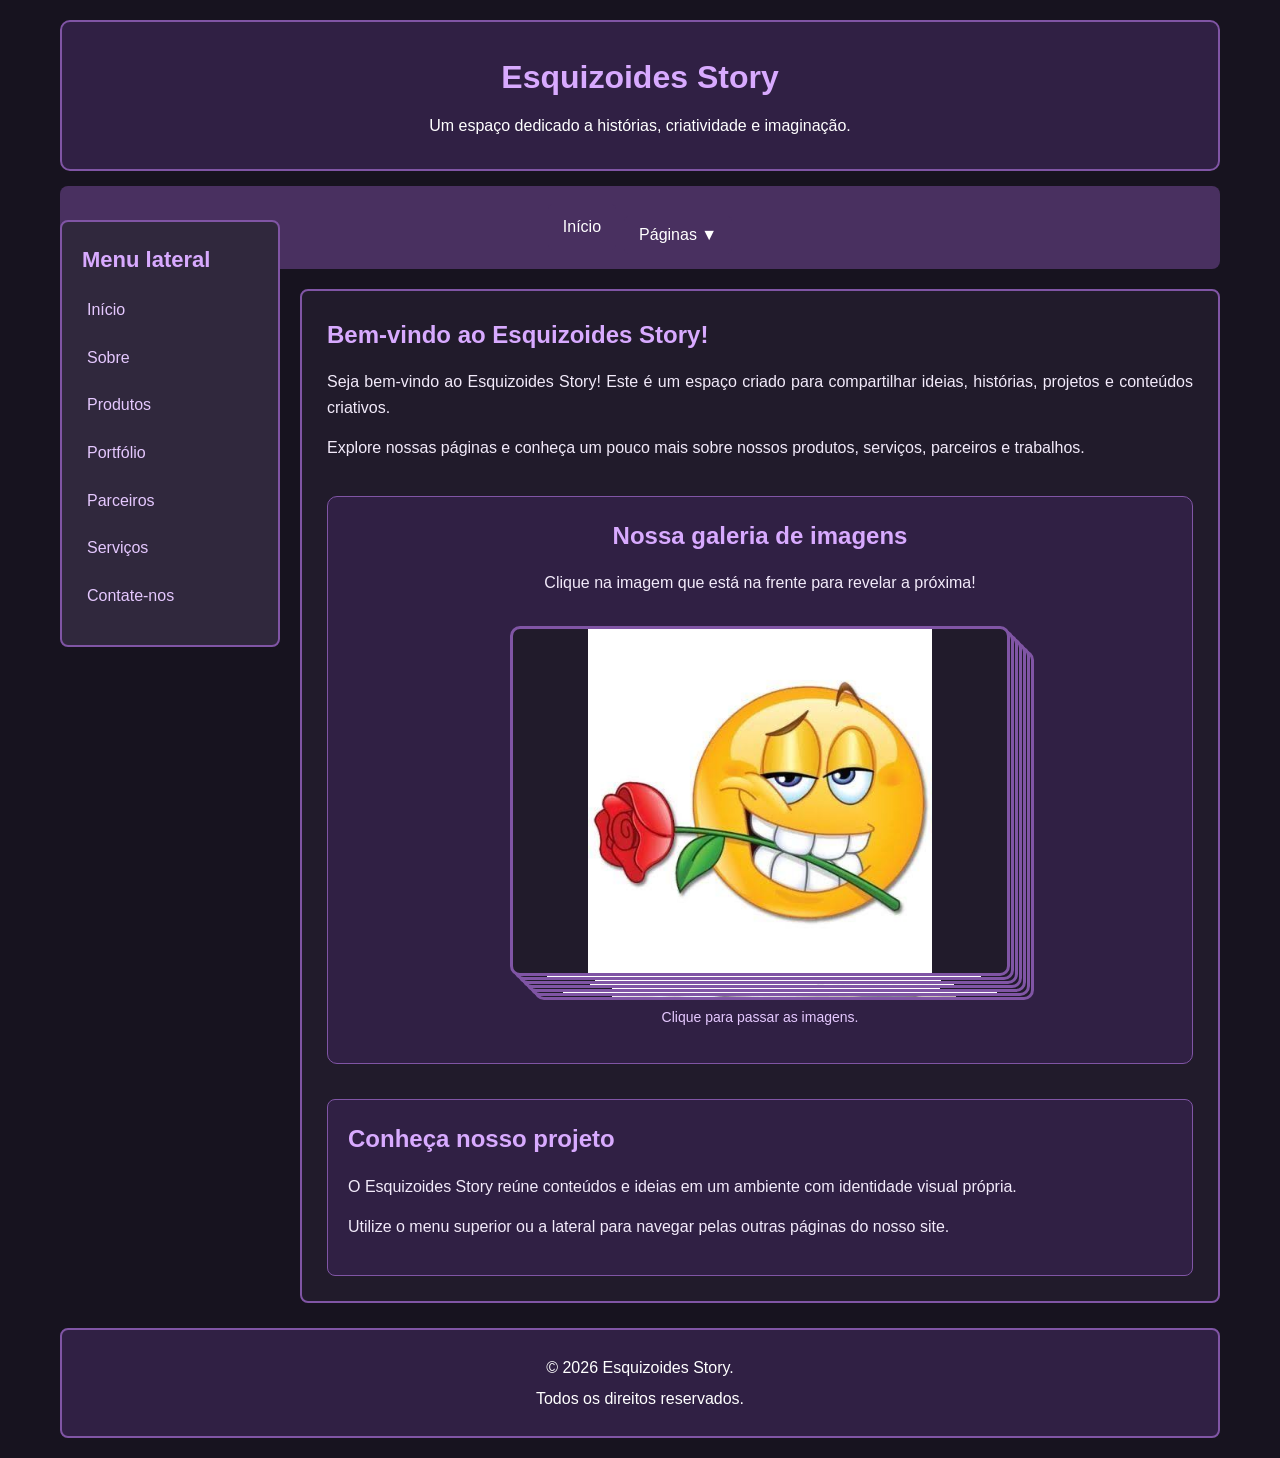
<file: index.html>
<!DOCTYPE html>
<html lang="pt-BR">

<head>
    <meta charset="UTF-8">
    <meta name="viewport" content="width=device-width, initial-scale=1.0">

    <title>Esquizoides Story</title>

    <link rel="stylesheet" href="style.css">
</head>

<body>

    <!-- CABEÇALHO -->
    <header>
        <h1>Esquizoides Story</h1>
        <p>Um espaço dedicado a histórias, criatividade e imaginação.</p>
    </header>

    <!-- MENU PRINCIPAL -->
    <nav>
        <a href="index.html">Início</a>

        <div class="dropdown">
            <button class="dropdown-botao" type="button">
                Páginas ▼
            </button>

            <div class="dropdown-conteudo">
                <a href="sobre.html">Sobre</a>
                <a href="produtos.html">Produtos</a>
                <a href="portfolio.html">Portfólio</a>
                <a href="parceiros.html">Parceiros</a>
                <a href="servicos.html">Serviços</a>
                <a href="contate-nos.html">Contate-nos</a>
            </div>
        </div>
    </nav>

    <!-- CONTEÚDO DA PÁGINA -->
    <div class="conteudo-layout">

        <!-- MENU LATERAL FIXO -->
        <aside>
            <h2>Menu lateral</h2>

            <ul>
                <li><a href="index.html">Início</a></li>
                <li><a href="sobre.html">Sobre</a></li>
                <li><a href="produtos.html">Produtos</a></li>
                <li><a href="portfolio.html">Portfólio</a></li>
                <li><a href="parceiros.html">Parceiros</a></li>
                <li><a href="servicos.html">Serviços</a></li>
                <li><a href="contate-nos.html">Contate-nos</a></li>
            </ul>
        </aside>

        <!-- CONTEÚDO PRINCIPAL -->
        <main>

            <section>
                <h2>Bem-vindo ao Esquizoides Story!</h2>

                <p>
                    Seja bem-vindo ao Esquizoides Story!
                    Este é um espaço criado para compartilhar
                    ideias, histórias, projetos e conteúdos
                    criativos.
                </p>

                <p>
                    Explore nossas páginas e conheça um pouco
                    mais sobre nossos produtos, serviços,
                    parceiros e trabalhos.
                </p>
            </section>

            <!-- SEÇÃO DAS 7 IMAGENS -->
            <section class="secao-pilha">

                <h2>Nossa galeria de imagens</h2>

                <p>
                    Clique na imagem que está na frente para
                    revelar a próxima!
                </p>

                <div class="pilha-imagens">

                    <img
                        src="imagens/robocopgay1.jpeg"
                        class="imagem-pilha"
                        alt="Imagem 1"
                    >

                    <img
                        src="imagens/robocopgay2.jpeg"
                        class="imagem-pilha"
                        alt="Imagem 2"
                    >

                    <img
                        src="imagens/robocopgay3.jpeg"
                        class="imagem-pilha"
                        alt="Imagem 3"
                    >

                    <img
                        src="imagens/robocopgay4.webp"
                        class="imagem-pilha"
                        alt="Imagem 4"
                    >

                    <img
                        src="imagens/robocopgay6.jpg"
                        class="imagem-pilha"
                        alt="Imagem 5"
                    >

                    <img
                        src="imagens/robocopgay7.jpg"
                        class="imagem-pilha"
                        alt="Imagem 6"
                    >

                    <img
                        src="imagens/plys.webp"
                        class="imagem-pilha"
                        alt="Imagem 7"
                    >

                </div>

                <p class="instrucao-imagens">
                    Clique para passar as imagens.
                </p>

            </section>

            <!-- OUTRAS INFORMAÇÕES -->
            <section class="secao-informacoes">

                <h2>Conheça nosso projeto</h2>

                <p>
                    O Esquizoides Story reúne conteúdos e
                    ideias em um ambiente com identidade
                    visual própria.
                </p>

                <p>
                    Utilize o menu superior ou a lateral
                    para navegar pelas outras páginas
                    do nosso site.
                </p>

            </section>

        </main>

    </div>

    <!-- RODAPÉ -->
    <footer>
        <p>&copy; 2026 Esquizoides Story.</p>
        <p>Todos os direitos reservados.</p>
    </footer>


    <!-- JAVASCRIPT DAS 7 IMAGENS -->
    <script>

        const imagens = document.querySelectorAll(".imagem-pilha");

        let imagemAtual = 0;

        // Organiza a pilha inicial
        function organizarImagens() {

            imagens.forEach((imagem, indice) => {

                imagem.classList.remove("imagem-escondida");

                imagem.style.zIndex = imagens.length - indice;

            });

            imagemAtual = 0;
        }

        // Passa para a próxima imagem
        imagens.forEach((imagem) => {

            imagem.addEventListener("click", function() {

                // Esconde a imagem clicada
                imagem.classList.add("imagem-escondida");

                imagemAtual++;

                // Se chegou à última imagem, reinicia
                if (imagemAtual >= imagens.length) {

                    organizarImagens();

                }

            });

        });

        // Inicia a galeria
        organizarImagens();

    </script>

</body>
</html>
</file>
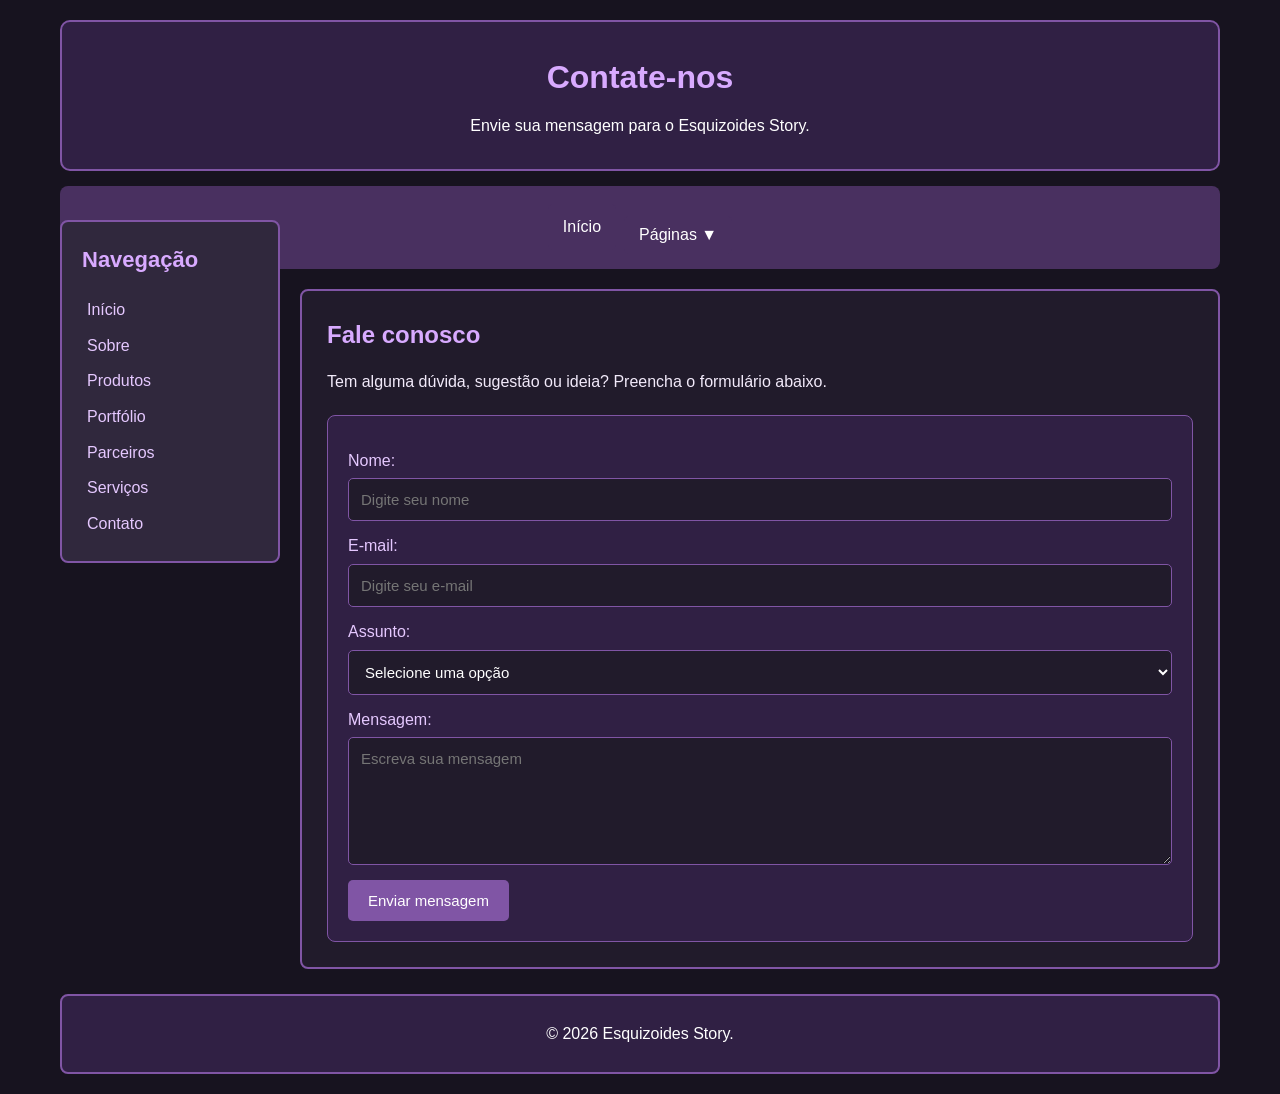
<file: contate-nos.html>
<!DOCTYPE html>
<html lang="pt-BR">
<head>
    <meta charset="UTF-8">
    <meta name="viewport" content="width=device-width, initial-scale=1.0">
    <title>Contate-nos - Esquizoides Story</title>
    <link rel="stylesheet" href="style.css">
</head>
<body>

<header>
    <h1>Contate-nos</h1>
    <p>Envie sua mensagem para o Esquizoides Story.</p>
</header>

<nav>
    <a href="index.html">Início</a>
    <div class="dropdown">
        <button class="dropdown-botao">Páginas ▼</button>
        <div class="dropdown-conteudo">
            <a href="sobre.html">Sobre</a>
            <a href="produtos.html">Produtos</a>
            <a href="portfolio.html">Portfólio</a>
            <a href="parceiros.html">Parceiros</a>
            <a href="servicos.html">Serviços</a>
            <a href="contate-nos.html">Contate-nos</a>
        </div>
    </div>
</nav>

<div class="conteudo-layout">
    <aside>
        <h2>Navegação</h2>
        <a href="index.html">Início</a>
        <a href="sobre.html">Sobre</a>
        <a href="produtos.html">Produtos</a>
        <a href="portfolio.html">Portfólio</a>
        <a href="parceiros.html">Parceiros</a>
        <a href="servicos.html">Serviços</a>
        <a href="contate-nos.html">Contato</a>
    </aside>

    <main>
        <section>
            <h2>Fale conosco</h2>
            <p>
                Tem alguma dúvida, sugestão ou ideia?
                Preencha o formulário abaixo.
            </p>

            <form action="#" method="post">
                <label for="nome">Nome:</label>
                <input type="text" id="nome" name="nome"
                    placeholder="Digite seu nome" required>

                <label for="email">E-mail:</label>
                <input type="email" id="email" name="email"
                    placeholder="Digite seu e-mail" required>

                <label for="assunto">Assunto:</label>
                <select id="assunto" name="assunto">
                    <option value="">Selecione uma opção</option>
                    <option value="duvida">Dúvida</option>
                    <option value="sugestao">Sugestão</option>
                    <option value="parceria">Parceria</option>
                    <option value="servico">Serviço</option>
                </select>

                <label for="mensagem">Mensagem:</label>
                <textarea id="mensagem" name="mensagem" rows="6"
                    placeholder="Escreva sua mensagem" required></textarea>

                <button type="submit">Enviar mensagem</button>
            </form>
        </section>
    </main>
</div>

<footer>
    <p>&copy; 2026 Esquizoides Story.</p>
</footer>

</body>
</html>
</file>
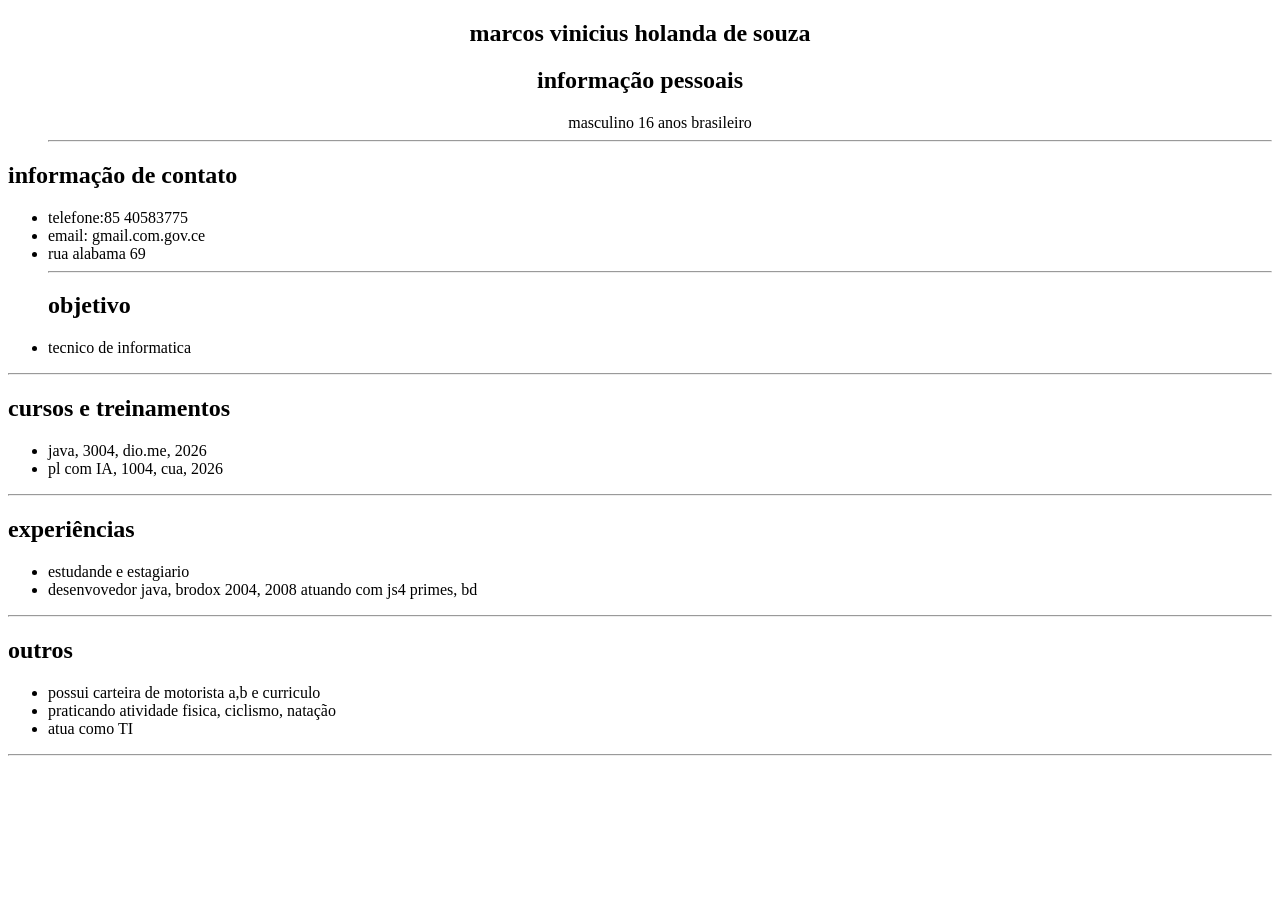
<file: curriculo.html>
<!DOCTYPE html>
<html lang="en">
<head>
    <meta charset="UTF-8">
    <meta name="viewport" content="width=device-width, initial-scale=1.0">
    <title>curriculo marcos vinicius</title>
</head>
<body>
    <center>
    <section>
    <h1> marcos vinicius holanda de souza</h1>  
    </section>
     <section>
    <h2>informação pessoais</h2>
        <ul>
       masculino
       16 anos
       brasileiro
       <hr>
    </center>
    </ul>

    <h2>informação de contato</h2>
    <ul>
    <li>telefone:85 40583775</li>
    <li>email: gmail.com.gov.ce</li> 
    <li>rua alabama 69</li>
    
    <hr>
    <h2>objetivo</h2>
    <li>tecnico de informatica</li>
    </ul>
    
    <hr>
    <h2>cursos e treinamentos</h2>
    <ul>
    <li>java, 3004, dio.me, 2026</li>
    <li>pl com IA, 1004, cua, 2026</li>
    </ul>
    
    <hr>
    <h2>experiências</h2>
    <ul>
    <li>estudande e estagiario</li>
    <li>desenvovedor java, brodox 2004, 2008 atuando com js4 primes, bd</li>
    </ul>
    
    <hr>
    <h2>outros</h2>
    <ul>
    <li>possui carteira de motorista a,b e curriculo</li>
    <li>praticando atividade fisica, ciclismo, natação</li>
    <li>atua como TI</li>
    </ul>
    <hr>

    </section>
</body>
</html>
</file>
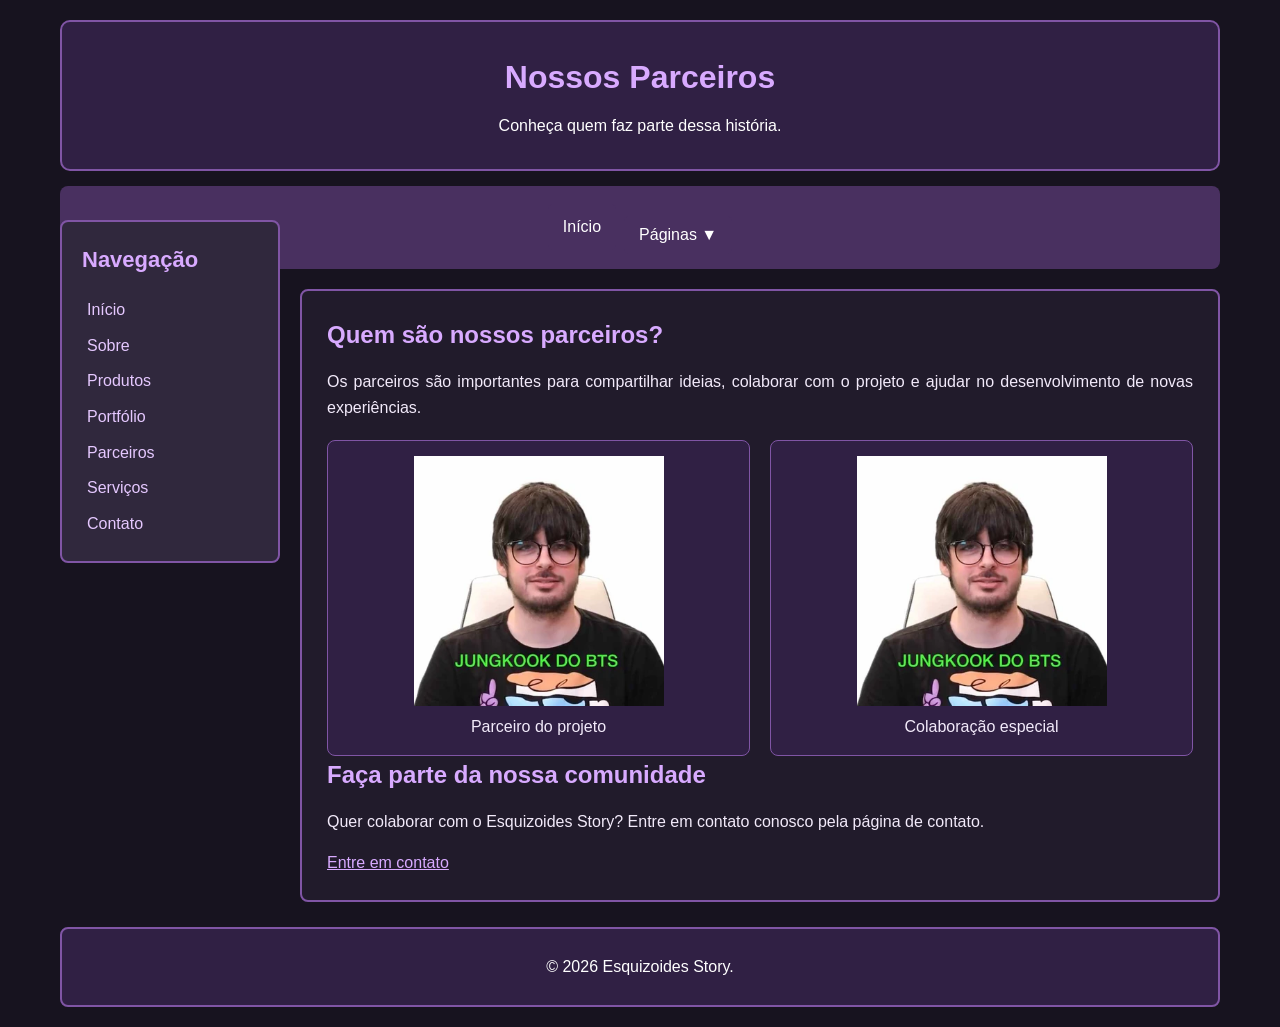
<file: parceiros.html>
<!DOCTYPE html>
<html lang="pt-BR">
<head>
    <meta charset="UTF-8">
    <meta name="viewport" content="width=device-width, initial-scale=1.0">
    <title>Parceiros - Esquizoides Story</title>
    <link rel="stylesheet" href="style.css">
</head>
<body>

<header>
    <h1>Nossos Parceiros</h1>
    <p>Conheça quem faz parte dessa história.</p>
</header>

<nav>
    <a href="index.html">Início</a>
    <div class="dropdown">
        <button class="dropdown-botao">Páginas ▼</button>
        <div class="dropdown-conteudo">
            <a href="sobre.html">Sobre</a>
            <a href="produtos.html">Produtos</a>
            <a href="portfolio.html">Portfólio</a>
            <a href="parceiros.html">Parceiros</a>
            <a href="servicos.html">Serviços</a>
            <a href="contate-nos.html">Contate-nos</a>
        </div>
    </div>
</nav>

<div class="conteudo-layout">
    <aside>
        <h2>Navegação</h2>
        <a href="index.html">Início</a>
        <a href="sobre.html">Sobre</a>
        <a href="produtos.html">Produtos</a>
        <a href="portfolio.html">Portfólio</a>
        <a href="parceiros.html">Parceiros</a>
        <a href="servicos.html">Serviços</a>
        <a href="contate-nos.html">Contato</a>
    </aside>

    <main>
        <section>
            <h2>Quem são nossos parceiros?</h2>
            <p>
                Os parceiros são importantes para compartilhar ideias,
                colaborar com o projeto e ajudar no desenvolvimento
                de novas experiências.
            </p>

            <div class="grade-imagens">
                <figure class="item-imagem">
                    <img src="imagens/vitor.webp" alt="Imagem de parceiro">
                    <figcaption>Parceiro do projeto</figcaption>
                </figure>

                <figure class="item-imagem">
                    <img src="imagens/vitor.webp" alt="Imagem de colaboração">
                    <figcaption>Colaboração especial</figcaption>
                </figure>
            </div>
        </section>

        <section>
            <h2>Faça parte da nossa comunidade</h2>
            <p>
                Quer colaborar com o Esquizoides Story?
                Entre em contato conosco pela página de contato.
            </p>
            <a href="contate-nos.html">Entre em contato</a>
        </section>
    </main>
</div>

<footer>
    <p>&copy; 2026 Esquizoides Story.</p>
</footer>

</body>
</html>
</file>
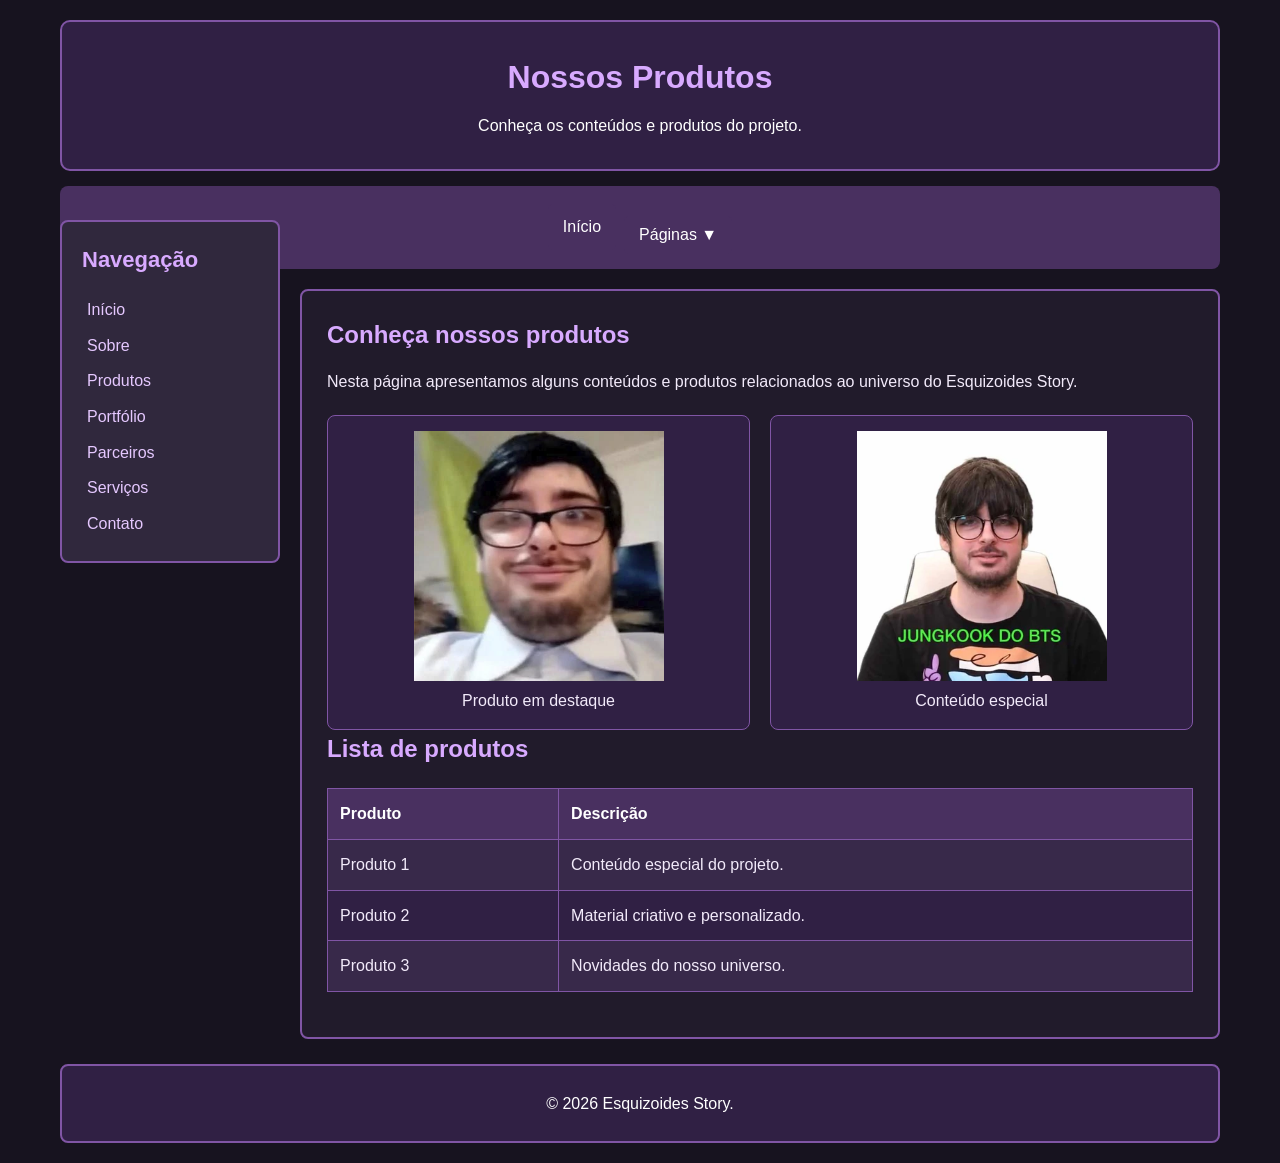
<file: produtos.html>
<!DOCTYPE html>
<html lang="pt-BR">
<head>
    <meta charset="UTF-8">
    <meta name="viewport" content="width=device-width, initial-scale=1.0">
    <title>Produtos - Esquizoides Story</title>
    <link rel="stylesheet" href="style.css">
</head>
<body>

<header>
    <h1>Nossos Produtos</h1>
    <p>Conheça os conteúdos e produtos do projeto.</p>
</header>

<nav>
    <a href="index.html">Início</a>
    <div class="dropdown">
        <button class="dropdown-botao">Páginas ▼</button>
        <div class="dropdown-conteudo">
            <a href="sobre.html">Sobre</a>
            <a href="produtos.html">Produtos</a>
            <a href="portfolio.html">Portfólio</a>
            <a href="parceiros.html">Parceiros</a>
            <a href="servicos.html">Serviços</a>
            <a href="contate-nos.html">Contate-nos</a>
        </div>
    </div>
</nav>

<div class="conteudo-layout">
    <aside>
        <h2>Navegação</h2>
        <a href="index.html">Início</a>
        <a href="sobre.html">Sobre</a>
        <a href="produtos.html">Produtos</a>
        <a href="portfolio.html">Portfólio</a>
        <a href="parceiros.html">Parceiros</a>
        <a href="servicos.html">Serviços</a>
        <a href="contate-nos.html">Contato</a>
    </aside>

    <main>
        <section>
            <h2>Conheça nossos produtos</h2>
            <p>
                Nesta página apresentamos alguns conteúdos e produtos
                relacionados ao universo do Esquizoides Story.
            </p>

            <div class="grade-imagens">
                <figure class="item-imagem">
                    <img src="imagens/plys.webp" alt="Produto do projeto">
                    <figcaption>Produto em destaque</figcaption>
                </figure>

                <figure class="item-imagem">
                    <img src="imagens/vitor.webp" alt="Conteúdo do projeto">
                    <figcaption>Conteúdo especial</figcaption>
                </figure>
            </div>
        </section>

        <section>
            <h2>Lista de produtos</h2>
            <table>
                <tr>
                    <th>Produto</th>
                    <th>Descrição</th>
                </tr>
                <tr>
                    <td>Produto 1</td>
                    <td>Conteúdo especial do projeto.</td>
                </tr>
                <tr>
                    <td>Produto 2</td>
                    <td>Material criativo e personalizado.</td>
                </tr>
                <tr>
                    <td>Produto 3</td>
                    <td>Novidades do nosso universo.</td>
                </tr>
            </table>
        </section>
    </main>
</div>

<footer>
    <p>&copy; 2026 Esquizoides Story.</p>
</footer>

</body>
</html>
</file>
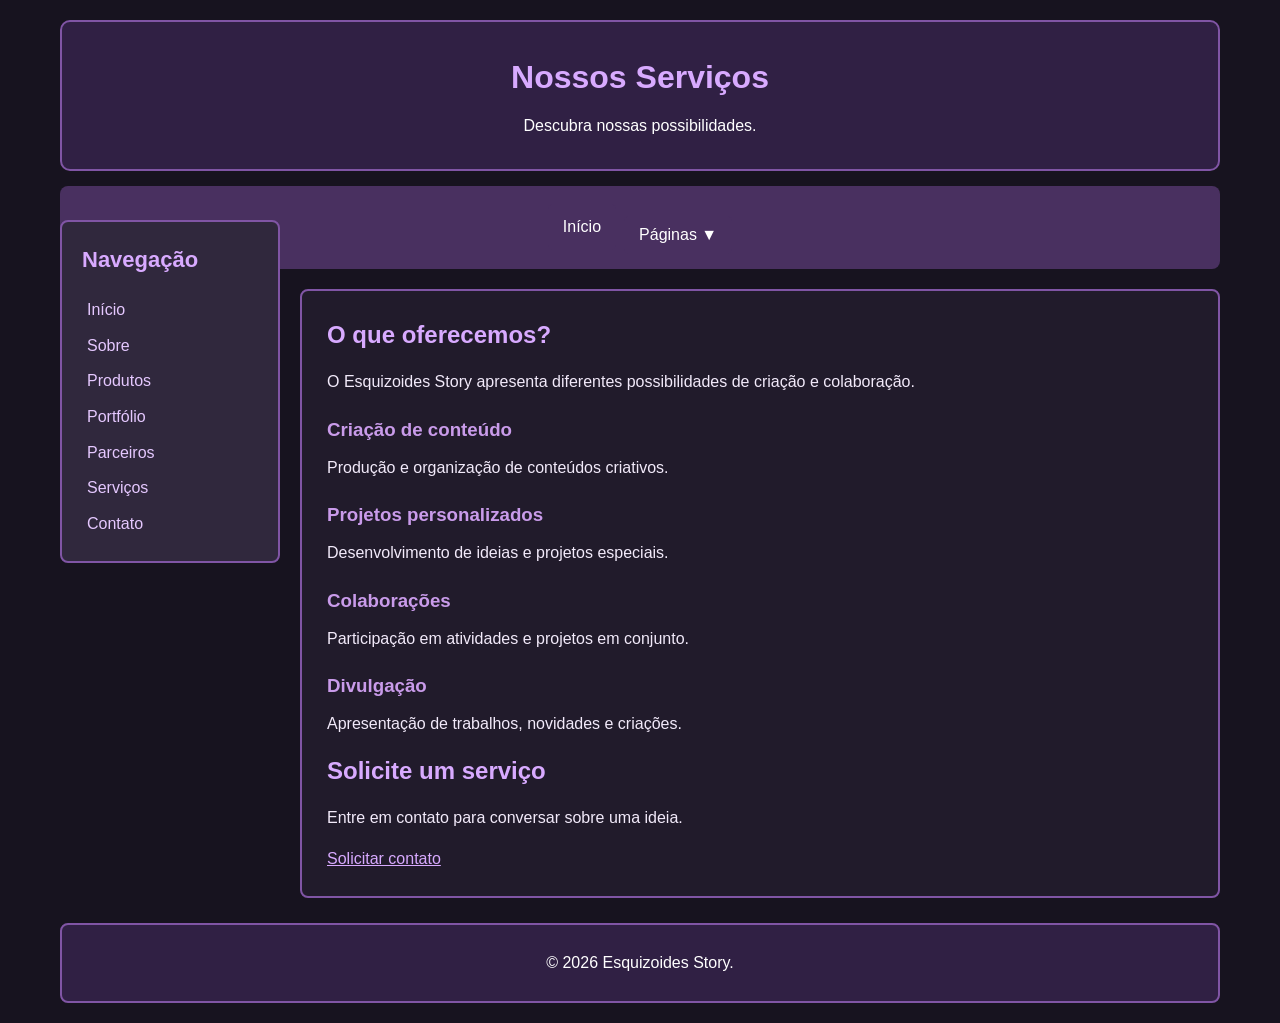
<file: servicos.html>
<!DOCTYPE html>
<html lang="pt-BR">
<head>
    <meta charset="UTF-8">
    <meta name="viewport" content="width=device-width, initial-scale=1.0">
    <title>Serviços - Esquizoides Story</title>
    <link rel="stylesheet" href="style.css">
</head>
<body>

<header>
    <h1>Nossos Serviços</h1>
    <p>Descubra nossas possibilidades.</p>
</header>

<nav>
    <a href="index.html">Início</a>
    <div class="dropdown">
        <button class="dropdown-botao">Páginas ▼</button>
        <div class="dropdown-conteudo">
            <a href="sobre.html">Sobre</a>
            <a href="produtos.html">Produtos</a>
            <a href="portfolio.html">Portfólio</a>
            <a href="parceiros.html">Parceiros</a>
            <a href="servicos.html">Serviços</a>
            <a href="contate-nos.html">Contate-nos</a>
        </div>
    </div>
</nav>

<div class="conteudo-layout">
    <aside>
        <h2>Navegação</h2>
        <a href="index.html">Início</a>
        <a href="sobre.html">Sobre</a>
        <a href="produtos.html">Produtos</a>
        <a href="portfolio.html">Portfólio</a>
        <a href="parceiros.html">Parceiros</a>
        <a href="servicos.html">Serviços</a>
        <a href="contate-nos.html">Contato</a>
    </aside>

    <main>
        <section>
            <h2>O que oferecemos?</h2>
            <p>
                O Esquizoides Story apresenta diferentes possibilidades
                de criação e colaboração.
            </p>

            <article>
                <h3>Criação de conteúdo</h3>
                <p>Produção e organização de conteúdos criativos.</p>
            </article>

            <article>
                <h3>Projetos personalizados</h3>
                <p>Desenvolvimento de ideias e projetos especiais.</p>
            </article>

            <article>
                <h3>Colaborações</h3>
                <p>Participação em atividades e projetos em conjunto.</p>
            </article>

            <article>
                <h3>Divulgação</h3>
                <p>Apresentação de trabalhos, novidades e criações.</p>
            </article>
        </section>

        <section>
            <h2>Solicite um serviço</h2>
            <p>Entre em contato para conversar sobre uma ideia.</p>
            <a href="contate-nos.html">Solicitar contato</a>
        </section>
    </main>
</div>

<footer>
    <p>&copy; 2026 Esquizoides Story.</p>
</footer>

</body>
</html>
</file>
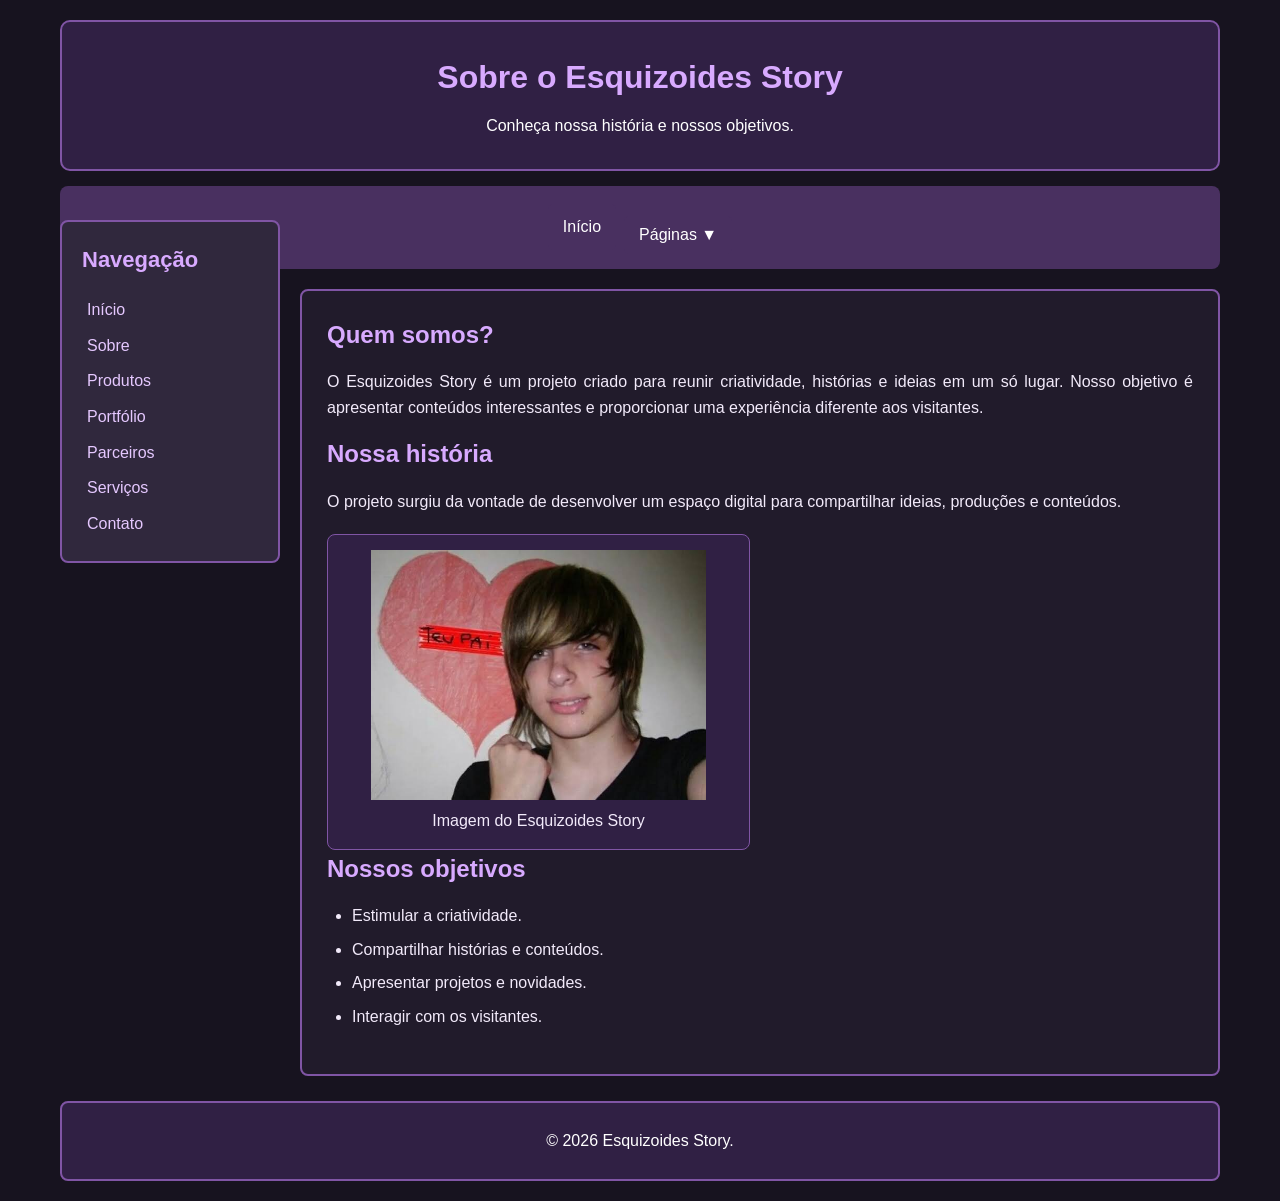
<file: sobre.html>
<!DOCTYPE html>
<html lang="pt-BR">
<head>
    <meta charset="UTF-8">
    <meta name="viewport" content="width=device-width, initial-scale=1.0">
    <title>Sobre - Esquizoides Story</title>
    <link rel="stylesheet" href="style.css">
</head>
<body>

<header>
    <h1>Sobre o Esquizoides Story</h1>
    <p>Conheça nossa história e nossos objetivos.</p>
</header>

<nav>
    <a href="index.html">Início</a>
    <div class="dropdown">
        <button class="dropdown-botao">Páginas ▼</button>
        <div class="dropdown-conteudo">
            <a href="sobre.html">Sobre</a>
            <a href="produtos.html">Produtos</a>
            <a href="portfolio.html">Portfólio</a>
            <a href="parceiros.html">Parceiros</a>
            <a href="servicos.html">Serviços</a>
            <a href="contate-nos.html">Contate-nos</a>
        </div>
    </div>
</nav>

<div class="conteudo-layout">
    <aside>
        <h2>Navegação</h2>
        <a href="index.html">Início</a>
        <a href="sobre.html">Sobre</a>
        <a href="produtos.html">Produtos</a>
        <a href="portfolio.html">Portfólio</a>
        <a href="parceiros.html">Parceiros</a>
        <a href="servicos.html">Serviços</a>
        <a href="contate-nos.html">Contato</a>
    </aside>

    <main>
        <section>
            <h2>Quem somos?</h2>
            <p>
                O Esquizoides Story é um projeto criado para reunir
                criatividade, histórias e ideias em um só lugar.
                Nosso objetivo é apresentar conteúdos interessantes
                e proporcionar uma experiência diferente aos visitantes.
            </p>
        </section>

        <section>
            <h2>Nossa história</h2>
            <p>
                O projeto surgiu da vontade de desenvolver um espaço
                digital para compartilhar ideias, produções e conteúdos.
            </p>

            <div class="grade-imagens">
                <figure class="item-imagem">
                    <img src="imagens/emo.jpeg" alt="Imagem do projeto">
                    <figcaption>Imagem do Esquizoides Story</figcaption>
                </figure>
            </div>
        </section>

        <section>
            <h2>Nossos objetivos</h2>
            <ul>
                <li>Estimular a criatividade.</li>
                <li>Compartilhar histórias e conteúdos.</li>
                <li>Apresentar projetos e novidades.</li>
                <li>Interagir com os visitantes.</li>
            </ul>
        </section>
    </main>
</div>

<footer>
    <p>&copy; 2026 Esquizoides Story.</p>
</footer>

</body>
</html>
</file>
<file: style.css>
/* ==========================================
   ESQUIZOIDES STORY - CSS COMPLETO
========================================== */


/* CONFIGURAÇÕES GERAIS */

* {
    margin: 0;
    padding: 0;
    box-sizing: border-box;
}

html {
    scroll-behavior: smooth;
}

body {
    max-width: 1200px;
    margin: 0 auto;
    padding: 20px;

    background-color: #17131f;
    color: #f2eafa;

    font-family: Arial, Helvetica, sans-serif;
    line-height: 1.6;
}


/* ==========================================
   CABEÇALHO
========================================== */

header {
    background-color: #302044;
    color: white;

    text-align: center;

    padding: 30px 20px;

    border: 2px solid #8055a5;
    border-radius: 10px;
}

header h1 {
    color: #d8aaff;
    font-size: 32px;
    margin-bottom: 10px;
}

header p {
    font-size: 16px;
}


/* ==========================================
   MENU DE NAVEGAÇÃO
========================================== */

nav {
    display: flex;
    justify-content: center;
    align-items: center;
    flex-wrap: wrap;

    gap: 8px;

    background-color: #493060;

    padding: 15px;
    margin-top: 15px;

    border-radius: 8px;
}

nav > a,
.dropdown-botao {
    display: inline-block;

    color: white;
    background-color: #493060;

    text-decoration: none;

    padding: 10px 15px;

    border: none;
    border-radius: 5px;

    font-family: Arial, sans-serif;
    font-size: 16px;

    cursor: pointer;
}

nav > a:hover,
.dropdown-botao:hover {
    background-color: #8055a5;
}


/* ==========================================
   MENU DROPDOWN
========================================== */

.dropdown {
    position: relative;
    display: inline-block;
}

.dropdown-conteudo {
    display: none;

    position: absolute;
    top: 100%;
    left: 0;

    min-width: 180px;

    background-color: #302044;

    border: 1px solid #8055a5;
    border-radius: 5px;

    box-shadow: 0 5px 10px rgba(0, 0, 0, 0.4);

    z-index: 200;
}

.dropdown-conteudo a {
    display: block;

    color: white;

    padding: 12px;

    text-decoration: none;
}

.dropdown-conteudo a:hover {
    background-color: #8055a5;
}

.dropdown:hover .dropdown-conteudo,
.dropdown:focus-within .dropdown-conteudo {
    display: block;
}


/* ==========================================
   ORGANIZAÇÃO DO CONTEÚDO
========================================== */

.conteudo-layout {
    display: grid;

    grid-template-columns: 220px minmax(0, 1fr);

    gap: 20px;

    align-items: start;

    margin-top: 20px;
}


/* ==========================================
   ASIDE FIXO NA TELA
========================================== */

aside {
    position: fixed;

    /* Mantém a lateral abaixo do cabeçalho e menu */
    top: 220px;

    /* Alinha a lateral com o conteúdo do site */
    left: max(20px, calc((100vw - 1200px) / 2 + 20px));

    width: 220px;

    max-height: calc(100vh - 240px);

    overflow-y: auto;

    background-color: #30283d;

    padding: 20px;

    border: 2px solid #8055a5;
    border-radius: 8px;

    z-index: 100;
}

aside h2 {
    color: #d8aaff;

    font-size: 22px;

    margin-bottom: 15px;
}

aside ul {
    list-style: none;
}

aside li {
    margin-bottom: 12px;
}

aside a {
    display: block;

    color: #e5c8ff;

    text-decoration: none;

    padding: 5px;

    border-radius: 5px;
}

aside a:hover {
    color: white;

    background-color: #493060;

    text-decoration: underline;
}


/* ==========================================
   CONTEÚDO PRINCIPAL
========================================== */

main {
    grid-column: 2;

    min-width: 0;

    background-color: #211b2b;

    padding: 25px;

    border: 2px solid #8055a5;
    border-radius: 8px;
}

main h1,
main h2 {
    color: #d8aaff;

    margin-bottom: 15px;
}

main h3 {
    color: #c99bea;

    margin-top: 20px;
    margin-bottom: 10px;
}

main p {
    margin-bottom: 15px;

    text-align: justify;
}

main ul,
main ol {
    margin-left: 25px;
    margin-bottom: 20px;
}

main li {
    margin-bottom: 8px;
}


/* ==========================================
   SEÇÃO DAS 7 IMAGENS
========================================== */

.secao-pilha {
    text-align: center;

    margin: 35px 0;
    padding: 20px;

    background-color: #302044;

    border: 1px solid #8055a5;
    border-radius: 10px;
}

.secao-pilha h2 {
    color: #d8aaff;

    margin-bottom: 15px;
}

.secao-pilha p {
    text-align: center;
}


/* ==========================================
   PILHA DE IMAGENS
========================================== */

.pilha-imagens {
    position: relative;

    width: 100%;
    max-width: 500px;

    height: 350px;

    margin: 30px auto;
}


/* ==========================================
   IMAGENS EMPILHADAS
========================================== */

.imagem-pilha {
    position: absolute;

    top: 0;
    left: 0;

    width: 100%;
    height: 100%;

    object-fit: contain;

    background-color: #211b2b;

    border: 3px solid #8055a5;
    border-radius: 10px;

    cursor: pointer;

    transition:
        opacity 0.3s ease,
        transform 0.3s ease;
}

/* Pequenos deslocamentos para mostrar
   que existem outras imagens embaixo */

.imagem-pilha:nth-child(2) {
    transform: translate(4px, 4px);
}

.imagem-pilha:nth-child(3) {
    transform: translate(8px, 8px);
}

.imagem-pilha:nth-child(4) {
    transform: translate(12px, 12px);
}

.imagem-pilha:nth-child(5) {
    transform: translate(16px, 16px);
}

.imagem-pilha:nth-child(6) {
    transform: translate(20px, 20px);
}

.imagem-pilha:nth-child(7) {
    transform: translate(24px, 24px);
}

/* Efeito ao passar o mouse */

.imagem-pilha:not(.imagem-escondida):hover {
    filter: brightness(1.08);
}

/* Imagem clicada desaparece */

.imagem-escondida {
    display: none;
    pointer-events: none;
}


/* Texto abaixo das imagens */

.instrucao-imagens {
    color: #e5c8ff;

    font-size: 14px;

    margin-top: 15px;
}


/* ==========================================
   OUTRAS INFORMAÇÕES
========================================== */

.secao-informacoes {
    margin-top: 35px;
    padding: 20px;

    background-color: #302044;

    border: 1px solid #8055a5;
    border-radius: 8px;
}


/* ==========================================
   GRADE DE IMAGENS
========================================== */

.grade-imagens {
    display: grid;

    grid-template-columns: repeat(2, minmax(0, 1fr));

    gap: 20px;

    margin-top: 20px;
}

.item-imagem {
    background-color: #302044;

    padding: 15px;

    border: 1px solid #8055a5;
    border-radius: 8px;

    text-align: center;
}

.item-imagem img {
    width: 100%;

    max-height: 250px;

    object-fit: contain;
}

.item-imagem h3 {
    color: #d8aaff;

    margin-top: 10px;
}


/* ==========================================
   IMAGENS GERAIS
========================================== */

img {
    max-width: 100%;
    height: auto;

    border-radius: 8px;
}


/* ==========================================
   TABELAS
========================================== */

table {
    width: 100%;

    border-collapse: collapse;

    margin: 20px 0;

    background-color: #302044;
}

th,
td {
    border: 1px solid #8055a5;

    padding: 12px;

    text-align: left;
}

th {
    background-color: #493060;
    color: white;
}

tr:nth-child(even) {
    background-color: #38294a;
}


/* ==========================================
   FORMULÁRIOS
========================================== */

form {
    background-color: #302044;

    padding: 20px;

    border: 1px solid #8055a5;
    border-radius: 8px;

    margin-top: 20px;
}

label {
    display: block;

    margin-top: 12px;
    margin-bottom: 5px;

    color: #e5c8ff;
}

input,
textarea,
select {
    display: block;

    width: 100%;

    padding: 12px;

    border: 1px solid #8055a5;
    border-radius: 5px;

    background-color: #211b2b;
    color: white;

    font-family: Arial, sans-serif;
    font-size: 15px;
}

textarea {
    min-height: 120px;
    resize: vertical;
}

input:focus,
textarea:focus,
select:focus {
    outline: 2px solid #a477c9;
}


/* ==========================================
   BOTÕES
========================================== */

button,
.botao {
    display: inline-block;

    background-color: #8055a5;

    color: white;

    padding: 12px 20px;

    margin-top: 15px;

    border: none;
    border-radius: 5px;

    text-decoration: none;

    cursor: pointer;

    font-size: 15px;
}

button:hover,
.botao:hover {
    background-color: #a477c9;
}


/* ==========================================
   VÍDEOS
========================================== */

video,
iframe {
    display: block;

    width: 100%;
    max-width: 650px;

    margin: 20px auto;

    border-radius: 8px;
}


/* ==========================================
   LINKS
========================================== */

main a {
    color: #d8aaff;
}

main a:hover {
    color: white;
}


/* ==========================================
   RODAPÉ
========================================== */

footer {
    background-color: #302044;

    color: white;

    text-align: center;

    padding: 20px;

    margin-top: 25px;

    border: 2px solid #8055a5;
    border-radius: 8px;
}

footer p {
    margin: 5px 0;

    text-align: center;
}

footer a {
    color: #d8aaff;
    text-decoration: none;
}

footer a:hover {
    color: white;
    text-decoration: underline;
}


/* ==========================================
   RESPONSIVIDADE PARA CELULARES
========================================== */

@media (max-width: 700px) {

    body {
        padding: 10px;
    }

    header {
        padding: 20px 10px;
    }

    header h1 {
        font-size: 25px;
    }

    nav {
        flex-direction: column;
    }

    nav > a {
        width: 100%;
        text-align: center;
    }

    .dropdown {
        width: 100%;
    }

    .dropdown-botao {
        width: 100%;
    }

    .dropdown-conteudo {
        position: static;
        width: 100%;
        min-width: 0;
    }

    /* No celular, a lateral fica no fluxo normal */

    .conteudo-layout {
        display: block;
    }

    aside {
        position: static;

        width: 100%;

        max-height: none;

        margin-bottom: 20px;

        overflow: visible;
    }

    main {
        width: 100%;
        padding: 15px;
    }

    .grade-imagens {
        grid-template-columns: 1fr;
    }

    .pilha-imagens {
        height: 250px;
    }

    table {
        font-size: 13px;
    }

    th,
    td {
        padding: 8px;
    }

    footer {
        padding: 15px;
    }
}


/* ==========================================
   TELAS MUITO PEQUENAS
========================================== */

@media (max-width: 400px) {

    body {
        padding: 5px;
    }

    header h1 {
        font-size: 22px;
    }

    main {
        padding: 10px;
    }

    .pilha-imagens {
        height: 200px;
    }

}
</file>
